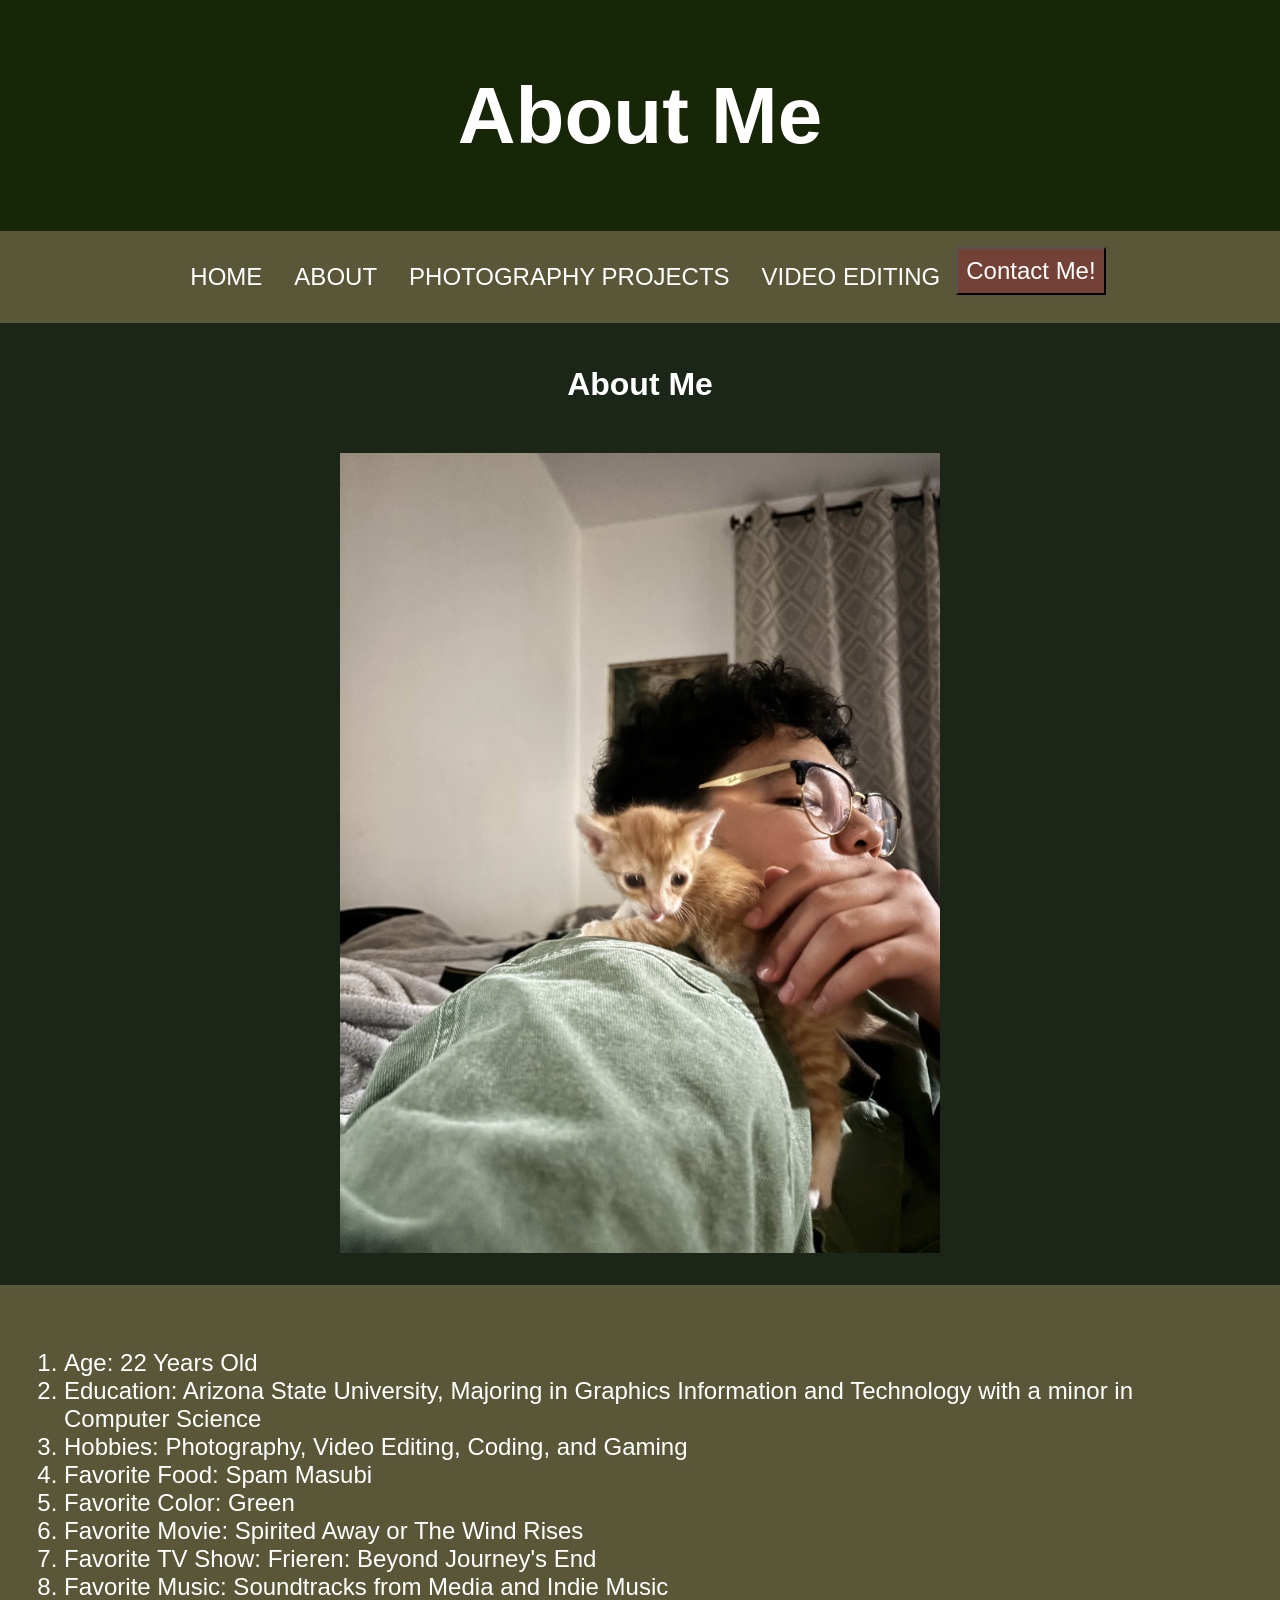
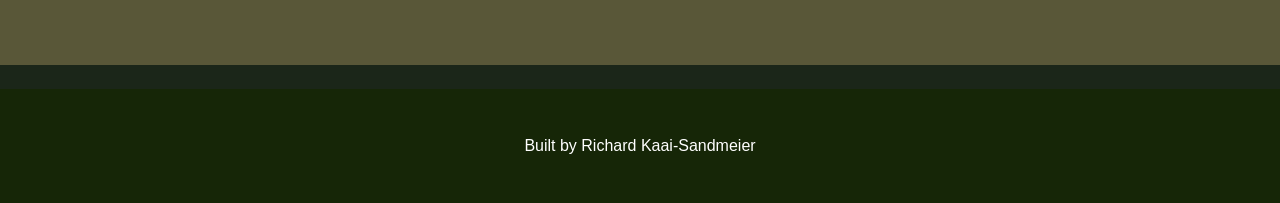
<file: about.html>
<!DOCTYPE html>
<html lang="en">
<head>
    <meta charset="UTF-8">
    <meta name="viewport" content="width=device-width, initial-scale=1.0">
    <link rel="stylesheet" href="styles.css">
    <title>About Me</title>
</head>
<body>
    <header>
        <h1>About Me</h1>
    </header>
    <nav>
        <ul>
            <li><a href="index.html">Home</a></li>
            <li><a href="about.html">About</a></li>
            <li><a href="photography.html">Photography Projects</a></li>
            <li><a href="VideoEditing.html">Video Editing</a></li>
            <li><button popovertarget="popup">Contact Me!</a></li>
        </ul>
    </nav>
    <main>
        <div class="Introduction">
                <h2>About Me</h2>
                <img class="profile-img" src="Images/Richie.jpg" alt="A photo of Richie with a cat.">
                    <ul class="aboutme">
                        <li>Age: 22 Years Old</li>
                        <li>Education: Arizona State University, Majoring in Graphics Information and Technology with a minor in Computer Science</li>
                        <li>Hobbies: Photography, Video Editing, Coding, and Gaming</li>
                        <li>Favorite Food: Spam Masubi</li>
                        <li>Favorite Color: Green</li>
                        <li>Favorite Movie: Spirited Away or The Wind Rises</li>
                        <li>Favorite TV Show: Frieren: Beyond Journey's End</li>
                        <li>Favorite Music: Soundtracks from Media and Indie Music</li>
                    </ul>
        </div>

    <div class="popup" id="popup" popover>
                <h2>Contact</h2>
                <h3>
                    Here is how you can contact me!
                </h3>
                <p>
                    Phone: (951)348-9174
                </p>
                    Email: KaaiSandmeierrichard@gmail.com
                <p>
                    Other Social Media: @richard_kaai_sandmeier
                </p>
                <p class="endmessage">Please click anywhere outside the box to close it.</p>
            </div>
    </main>
    <footer>
        <p>Built by Richard Kaai-Sandmeier</p>
    </footer>  
</body>
</html>
</file>
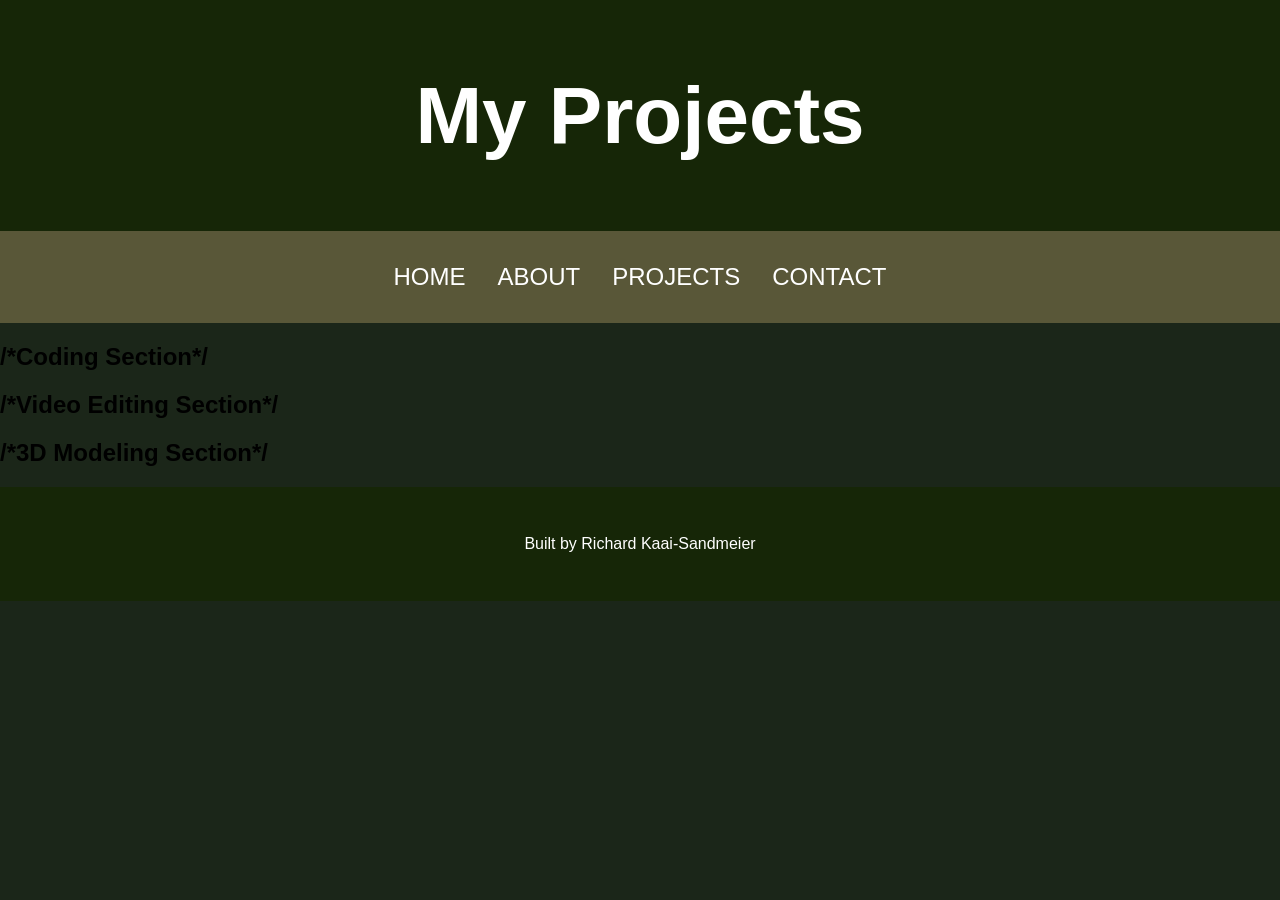
<file: coding.html>
<!DOCTYPE html>
<html lang="en">
<head>
    <meta charset="UTF-8">
    <meta name="viewport" content="width=device-width, initial-scale=1.0">
    <link rel="stylesheet" href="styles.css">
    <title>Coding Projects</title>
</head>
<body>
    <header>
        <h1>My Projects</h1>
    </header>
    <nav>
        <ul>
            <li><a href="index.html">Home</a></li>
            <li><a href="about.html">about</a></li>
            <li><a href="myprojects.html">projects</a></li>
            <li><a href="contact.html">contact</a></li>
        </ul>
    </nav>
    <main>
        <section>
            <h2>/*Coding Section*/</h2>
        </section>
        <section>
            <h2>/*Video Editing Section*/</h2>
        </section>
        <section>
            <h2>/*3D Modeling Section*/</h2>
        </section>
    </main>
    <footer>
        <p>Built by Richard Kaai-Sandmeier</p>
    </footer> 
</body>
</html>
</file>
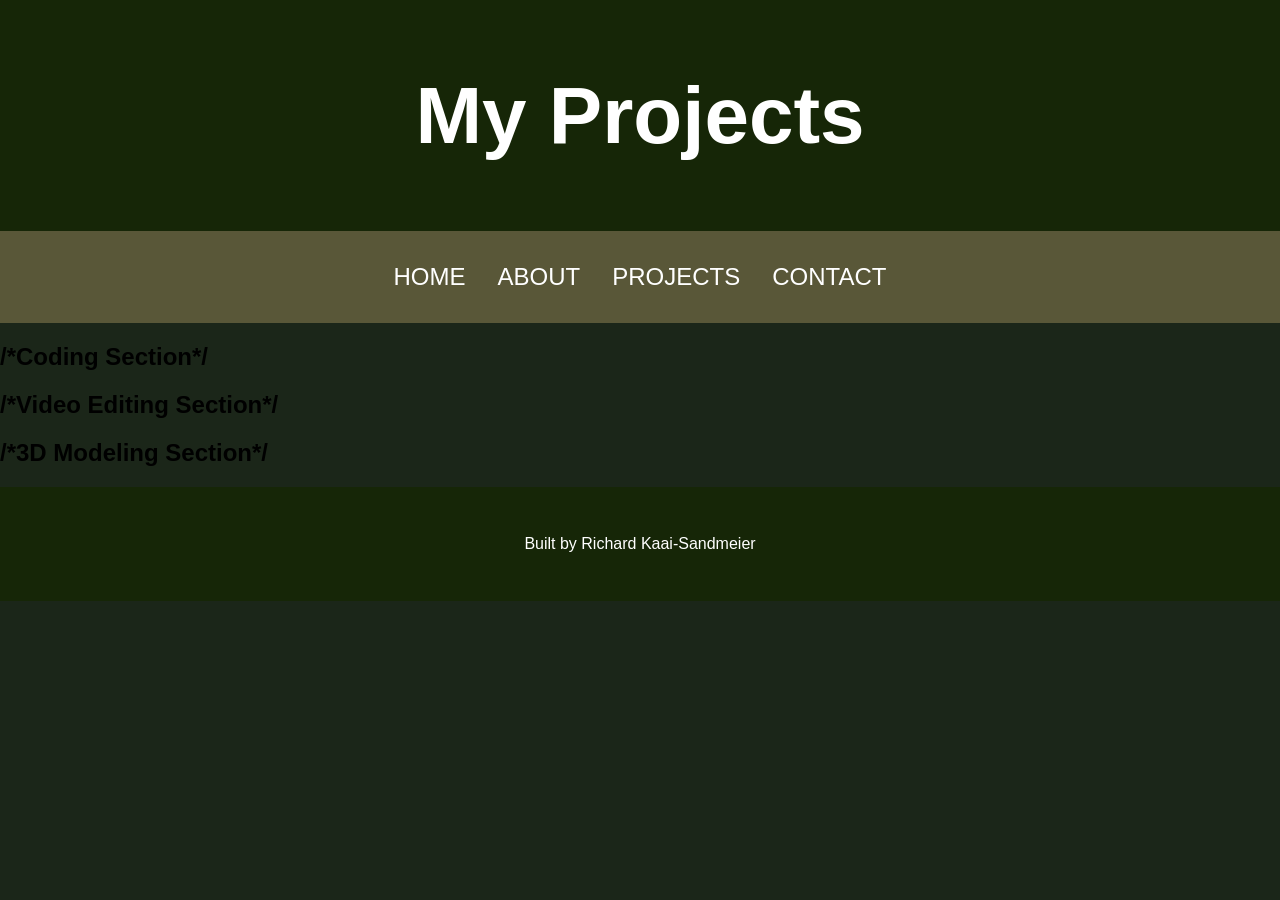
<file: myprojects.html>
<!DOCTYPE html>
<html lang="en">
<head>
    <meta charset="UTF-8">
    <meta name="viewport" content="width=device-width, initial-scale=1.0">
    <link rel="stylesheet" href="styles.css">
    <title>My projects</title>
</head>
<body>
    <header>
        <h1>My Projects</h1>
    </header>
    <nav>
        <ul>
            <li><a href="index.html">Home</a></li>
            <li><a href="about.html">about</a></li>
            <li><a href="myprojects.html">projects</a></li>
            <li><a href="contact.html">contact</a></li>
        </ul>
    </nav>
    <main>
        <section>
            <h2>/*Coding Section*/</h2>
        </section>
        <section>
            <h2>/*Video Editing Section*/</h2>
        </section>
        <section>
            <h2>/*3D Modeling Section*/</h2>
        </section>
    </main>
    <footer>
        <p>Built by Richard Kaai-Sandmeier</p>
    </footer> 
</body>
</html>
</file>
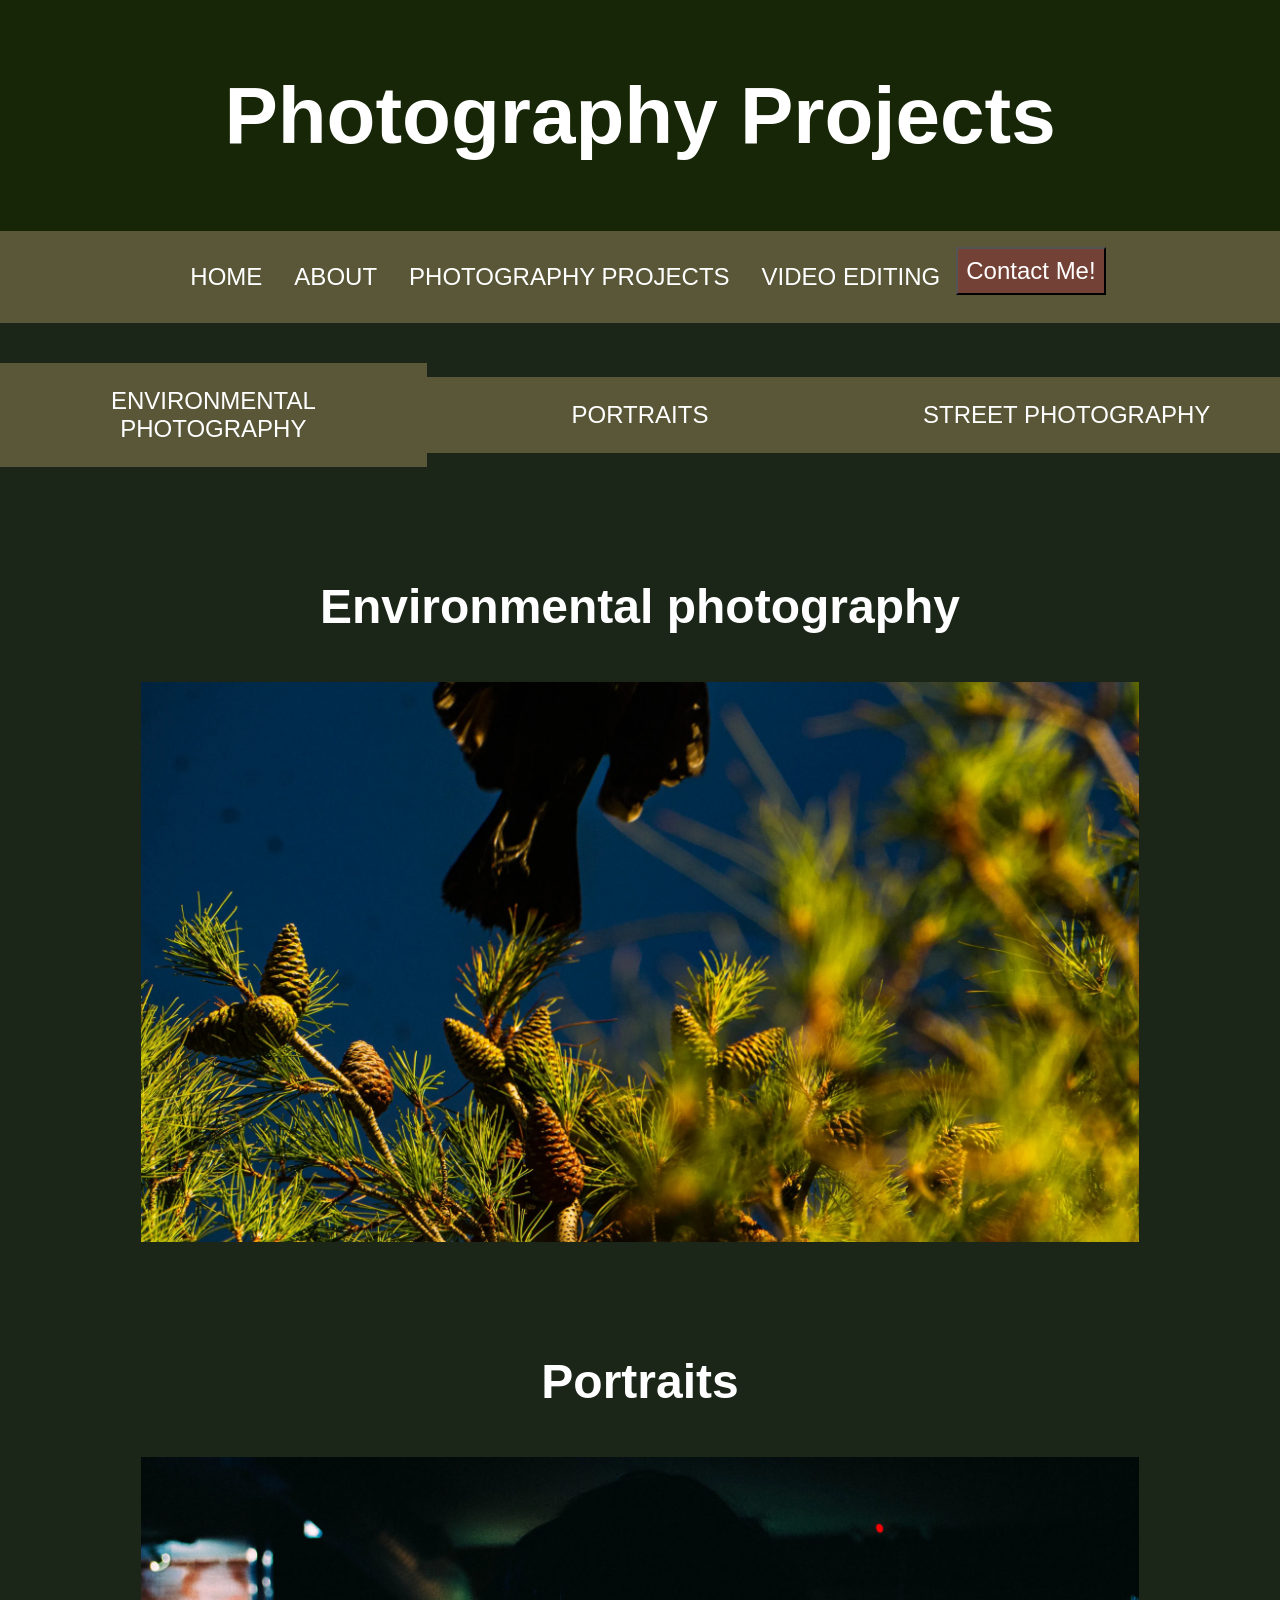
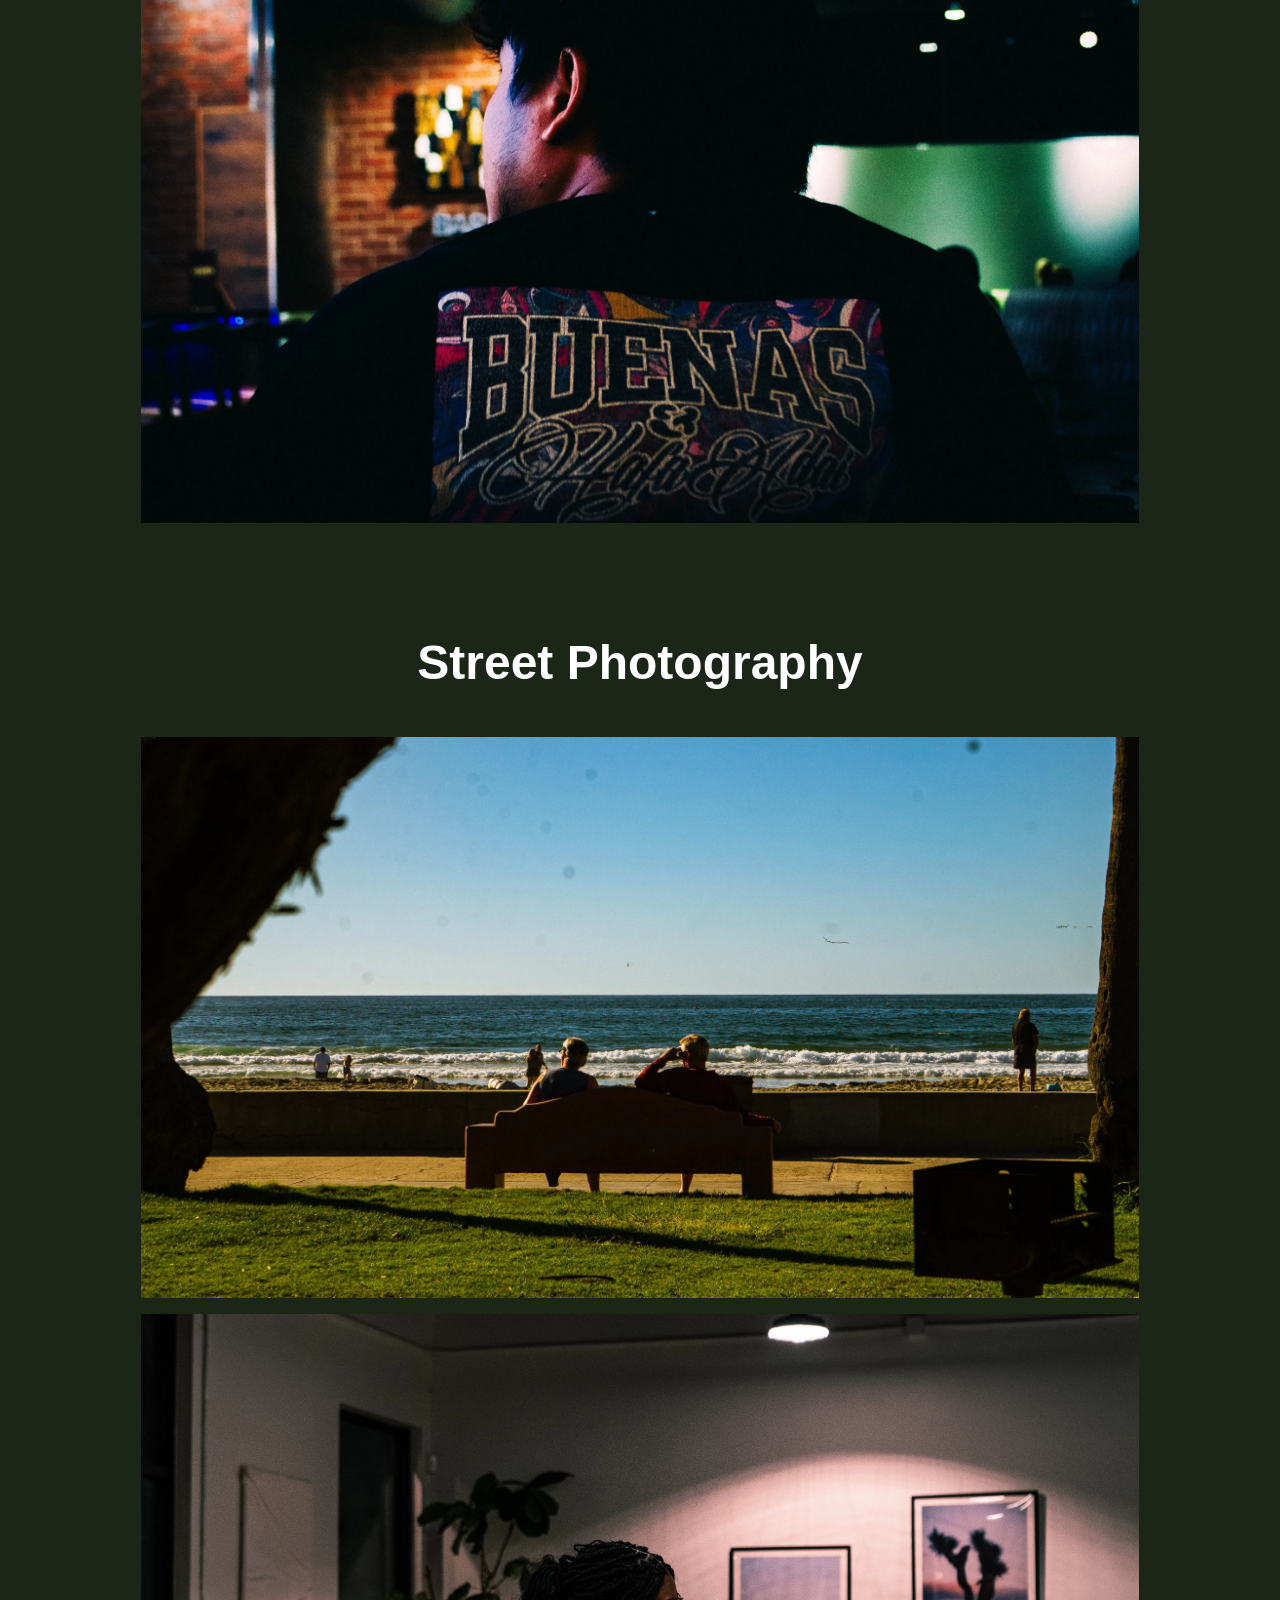
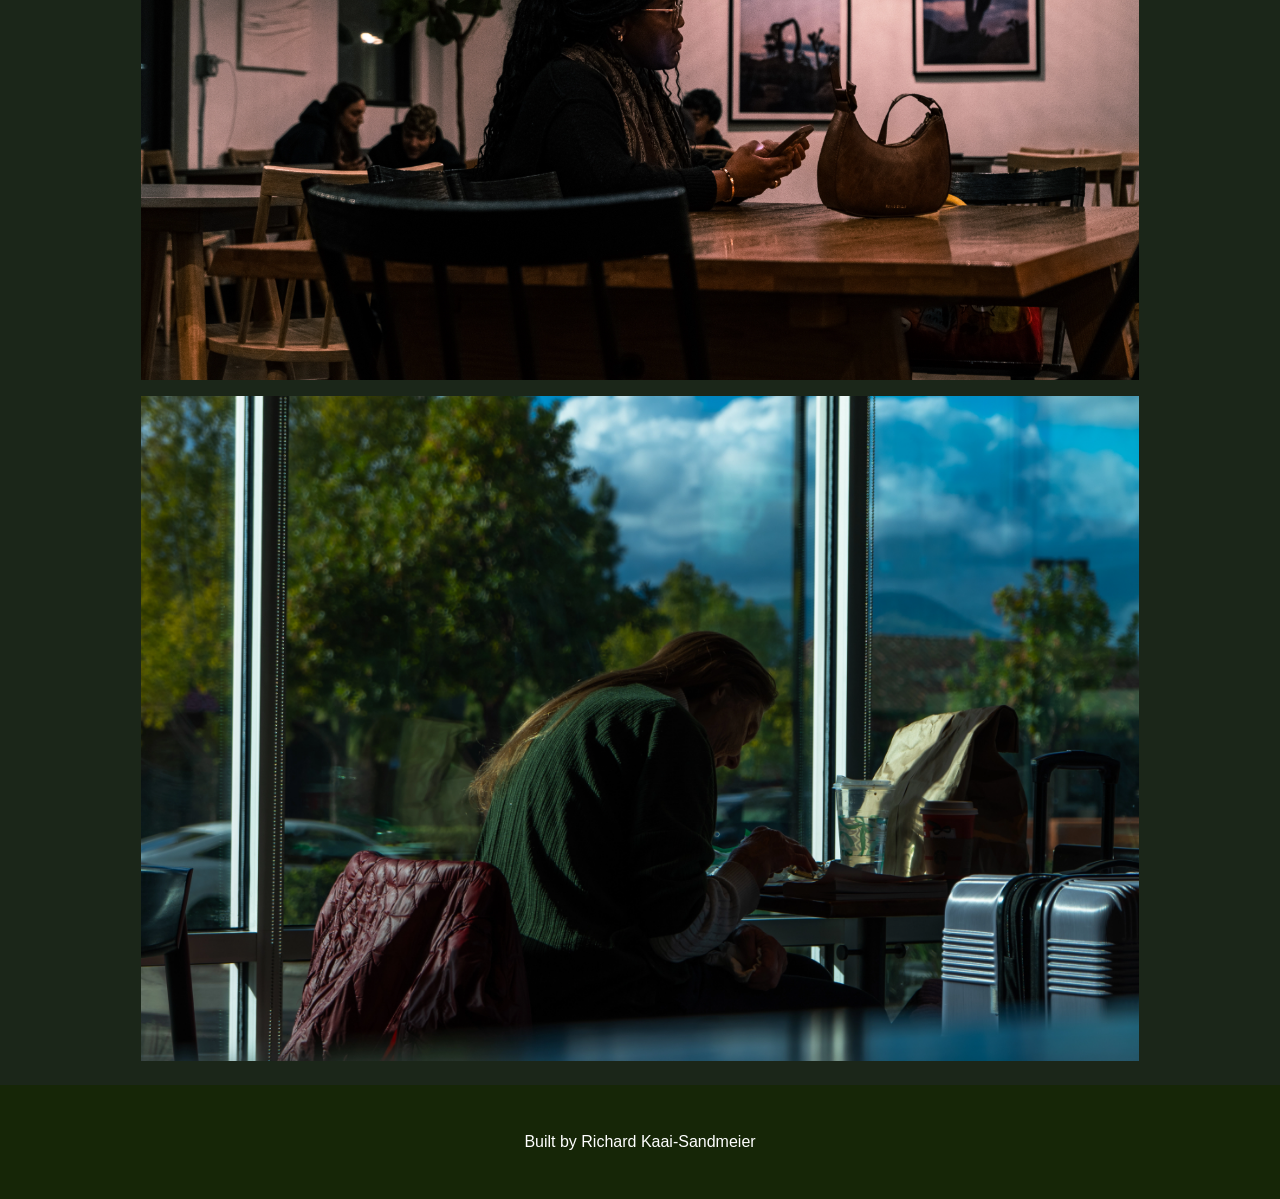
<file: photography.html>
<!DOCTYPE html>
<html lang="en">
<head>
    <meta charset="UTF-8">
    <meta name="viewport" content="width=device-width, initial-scale=1.0">
    <link rel="stylesheet" href="styles.css">
    <title>photography projects</title>
</head>
<body>
    <header>
        <h1>Photography Projects</h1>
    </header>
    <nav>
        <ul>
            <li><a href="index.html">Home</a></li>
            <li><a href="about.html">About</a></li>
            <li><a href="photography.html">Photography Projects</a></li>
            <li><a href="VideoEditing.html">Video Editing</a></li>
            <li><button popovertarget="popup">Contact Me!</a></li>
        </ul>
    </nav>
        <ul class="photography-nav">
            <li class="photography-nav"><a class="photography-nav" href="#Environmental Photography">Environmental Photography</a></li>
            <li class="photography-nav"><a class="photography-nav" href="#Portraits">Portraits</a></li>
            <li class="photography-nav"><a class="photography-nav" href="#Street Photography">Street Photography</a></li>
        </ul>
    <main>
        <section class="title" id="Environmental Photography">
            <h2>Environmental photography</h2>
                <img class="photography-image" src="Images/borbphoto.webp" alt="A photo of a bird taking flight off of some branches.">
        </section>
        <section class="title" id="Portraits">
            <h2>Portraits</h2>
                <img class="photography-image" src="Images/photo1.webp" alt="A photo of a gentleman in a black shirt with opposing colors on both sides of him.">
        </section>
        <section class="title" id="Street Photography">
            <h2>Street Photography</h2>
                <img class="photography-image" src="Images/coupleonthebeachphoto.webp" alt="A photo of a couple on the beach together.">
                <img class="photography-image" src="Images/ladyincafe2photo.webp" alt="A photo of a lady in a cafe at a table waiting for her drink.">
                <img class="photography-image" src="Images/ladyatthecafephoto.webp" alt="A photo of a lady with her drink in a cafe.">
        </section>
    <div class="popup" id="popup" popover>
                <h2>Contact</h2>
                <h3>
                    Here is how you can contact me!
                </h3>
                <p>
                    Phone: (951)348-9174
                </p>
                    Email: KaaiSandmeierrichard@gmail.com
                <p>
                    Other Social Media: @richard_kaai_sandmeier
                </p>
                <p class="endmessage">Please click anywhere outside the box to close it.</p>
            </div>
    </main>
    <footer>
        <p>Built by Richard Kaai-Sandmeier</p>
    </footer> 
</body>
</html>
</file>
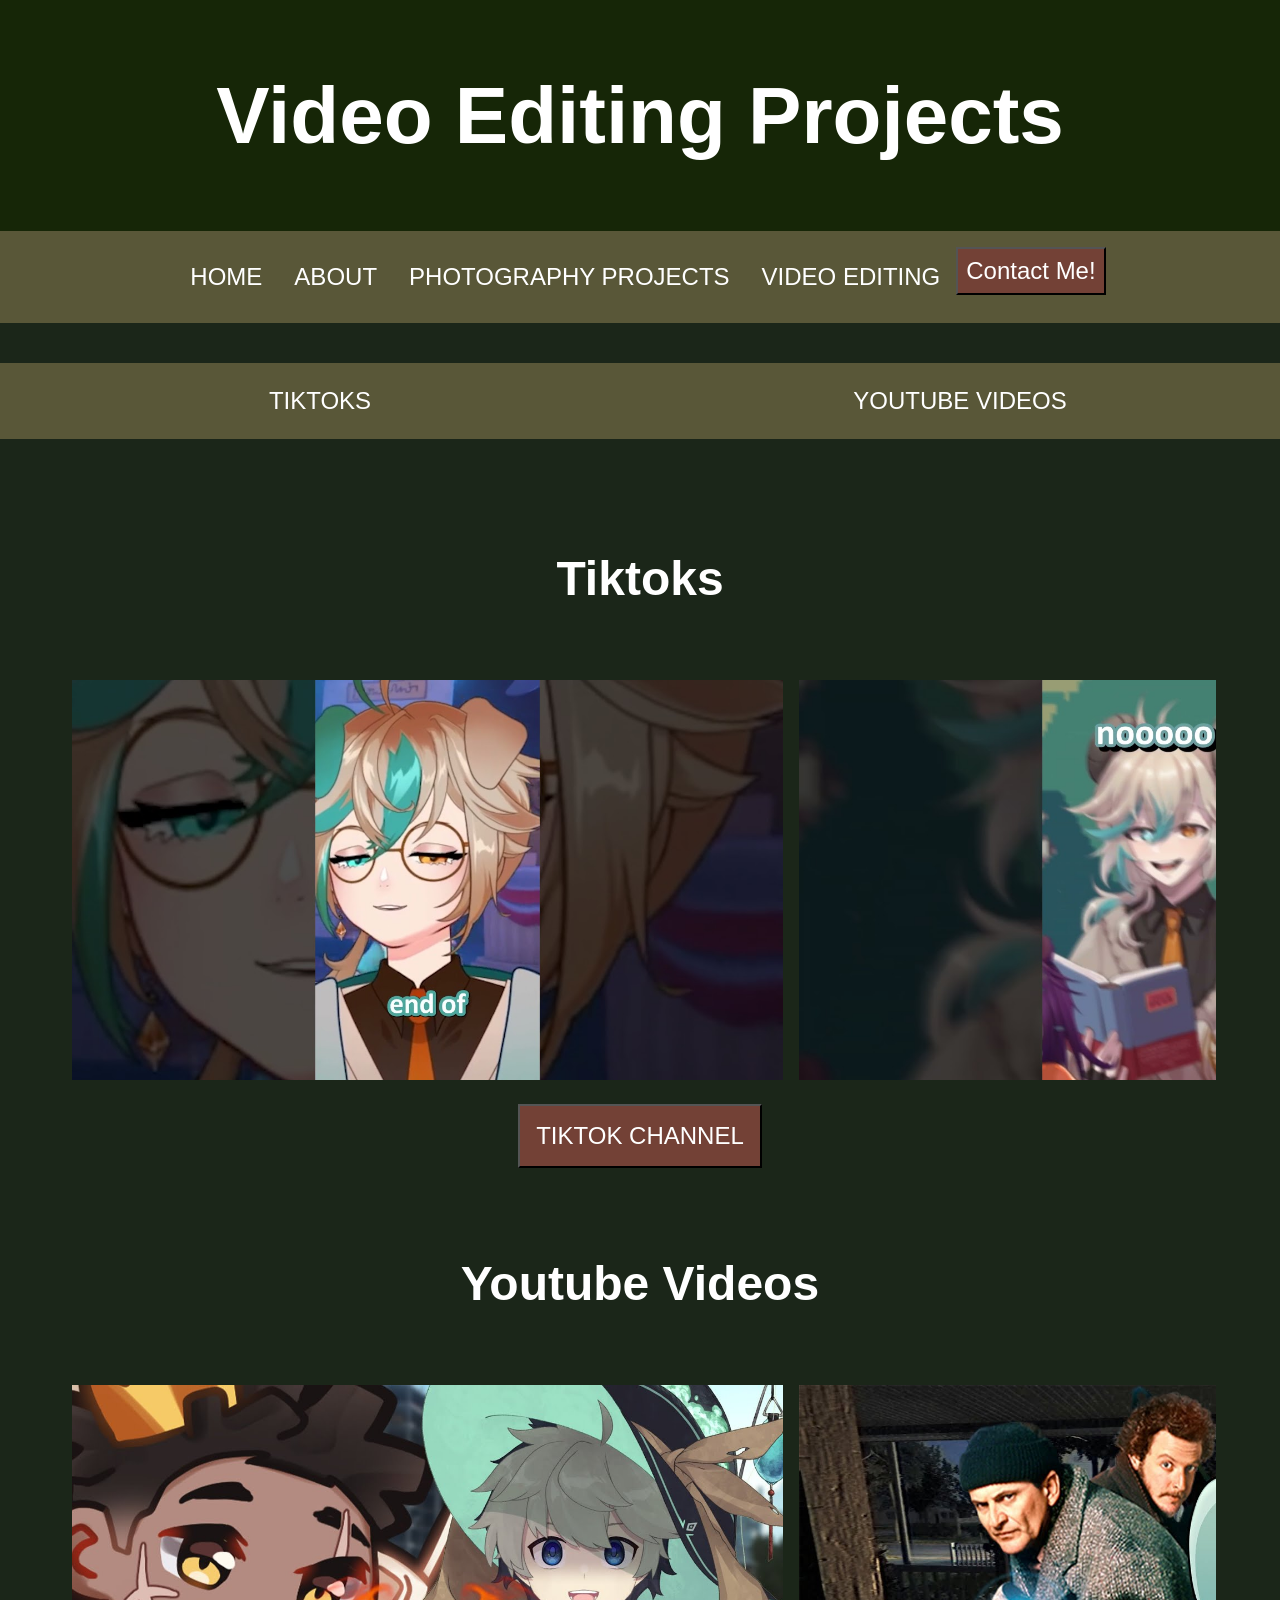
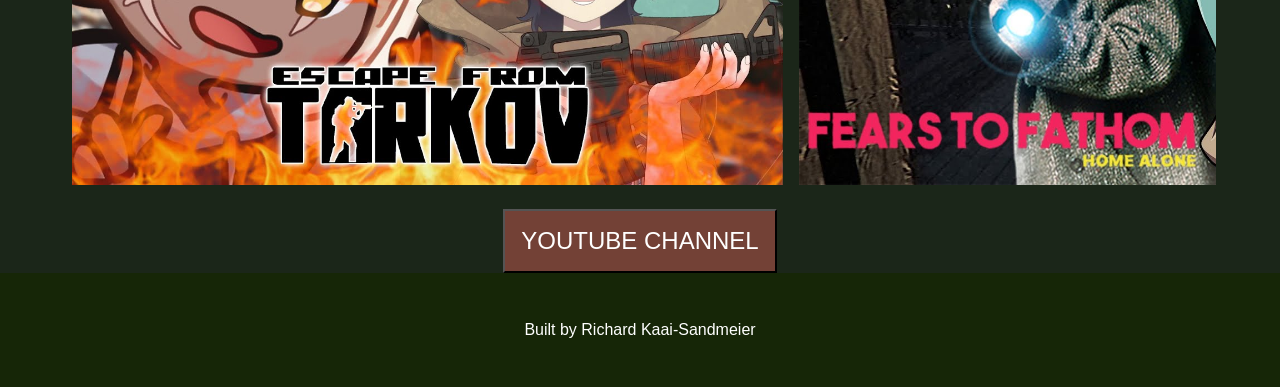
<file: VideoEditing.html>
<!DOCTYPE html>
<html lang="en">
<head>
    <meta charset="UTF-8">
    <meta name="viewport" content="width=device-width, initial-scale=1.0">
    <link rel="stylesheet" href="styles.css">
    <title>Coding Projects</title>
</head>
<body>
    <header>
        <h1>Video Editing Projects</h1>
    </header>
    <nav>
        <ul>
            <li><a href="index.html">Home</a></li>
            <li><a href="about.html">About</a></li>
            <li><a href="photography.html">Photography Projects</a></li>
            <li><a href="VideoEditing.html">Video Editing</a></li>
            <li><button popovertarget="popup">Contact Me!</a></li>
        </ul>
    </nav>

    <ul class="video-nav">
            <li class="Video-nav"><a class="Video-nav" href="#Tiktoks">Tiktoks</a></li>
            <li class="Video-nav"><a class="Video-nav" href="#Youtube Videos">Youtube Videos</a></li>
    </ul>
    <main>
        <section class="title">
            <h2>Tiktoks</h2>
        </section>
        <div class="carousel">
                    <div id="tiktoks" class="group">
                        <img src="Images/TT (1).jpg" alt="Thumbnail for the first tiktok of atlas which has end of as text.">
                        <img src="Images/TT (2).jpg" alt="Atlas screaming nooooooo in response to something happening in game">
                        <img src="Images/TT (3).jpg" alt="A surprised picture of Atlas as a thumbnail for tiktok">
                        <img src="Images/TT (4).jpg" alt="A video fo Atlas reading chat">
                        <img src="Images/TT (5).jpg" alt="A thumbnail of Atlas in a dog form as the thumbnail.">
                    </div>
                    <div aria-hidden class="group">
                        <img src="Images/TT (1).jpg" alt="Thumbnail for the first tiktok of atlas which has end of as text.">
                        <img src="Images/TT (2).jpg" alt="Atlas screaming nooooooo in response to something happening in game">
                        <img src="Images/TT (3).jpg" alt="A surprised picture of Atlas as a thumbnail for tiktok">
                        <img src="Images/TT (4).jpg" alt="A video fo Atlas reading chat">
                        <img src="Images/TT (5).jpg" alt="A thumbnail of Atlas in a dog form as the thumbnail.">
                    </div>
                </div>
            <button class="button"><a href="https://www.tiktok.com/@atlasvisscher">Tiktok Channel</a></button>

        <section id="Youtube Videos" class="title">
            <h2>Youtube Videos</h2>
        </section>
        <div class="carousel">
                    <div class="group">
                        <img src="Images/YT 1.jpg" alt="Thumbnail of one of Richie's first YT videos on escape from Tarkov">
                        <img src="Images/YT 2.jpg" alt="The last video that Richie has edited which was on a horror game.">
                    </div>
                    <div aria-hidden class="group">
                        <img src="Images/YT 1.jpg" alt="Thumbnail of one of Richie's first YT videos on escape from Tarkov">
                        <img src="Images/YT 2.jpg" alt="The last video that Richie has edited which was on a horror game.">
                    </div>
                </div>
                <button class="button"><a href="https://www.youtube.com/@Atlas_Visscher">Youtube Channel</a></button>


        
    <div class="popup" id="popup" popover>
                <h2>Contact</h2>
                <h3>
                    Here is how you can contact me!
                </h3>
                <p>
                    Phone: (951)348-9174
                </p>
                    Email: KaaiSandmeierrichard@gmail.com
                <p>
                    Other Social Media: @richard_kaai_sandmeier
                </p>
                <p class="endmessage">Please click anywhere outside the box to close it.</p>
            </div>
    </main>
    <footer>
        <p>Built by Richard Kaai-Sandmeier</p>
    </footer> 
</body>
</html>
</file>
<file: styles.css>
/* CSS by Richard Kaai-Sandmeier*/
/*
Color Pallete
    light grey: #A4A4A6
    dark grey: #1B2619
    dark green: #162607
    light green: #595738
    light brown: #734136
*/

/* GLOBAL (base) MOBILE FIRST */
body{
    background-color: #1B2619;
    margin: 0;
    font-family: Verdana, Geneva, Tahoma, sans-serif;
}

h1{
    font-size: 5rem;
}
header p{
    font-size: 1.5rem;
    color: #A4A4A6;
}

header {
    background-color: #162607;
    color: white;
    text-align: center;
    padding: 1rem;
    display: flexbox;
}

nav {
    background-color: #595738;
    padding: 1rem;
    display: flex;
    justify-content: center;
    text-align: center;
    font-size: 1.5rem;
}

nav ul {
    list-style: none;
    margin: 0;
    padding: 0;
}

nav a {
    color: white;
    text-decoration: none;
    padding: 1rem;
    display: flex;
    align-items: center;
    justify-content: center;
    text-transform:uppercase;
}
nav a:hover {
    background-color: #734136;
}

nav button{
    background-color: #734136;
    font-size: 1.5rem;
    text-decoration: none;
    text-align: center;
    color: white;
    padding:0.5rem;
}

.Introduction{
    display: flex;
    flex-direction: column;
    align-items: center;
}

.Introduction img{
    height: 35rem;
    padding: .5rem;
    font: 3rem;
    text-align: center;
}

.Introduction > div{
    width: 100%;
    max-width: 80%;
    text-align: center;
    margin: 0 auto;
}

.Introduction p{
    font-size: 1rem;
    background-color: #734136;
    color: white;
    text-align: center;
    padding: 1rem;
}

.Introduction button{
    background-color: #162607;
    font-size: 2rem;
    text-decoration: none;
    text-align: center;
    margin: 1rem auto 0;
    display: block;
}

.Introduction a{
    color: white;
    text-decoration: none;
    padding: 0.5rem;
    display: inline-block;
    text-transform:uppercase;
}



.title, .Introduction h2{
    font-size: 2rem;
    color: white;
    text-align: center;
    padding: 1rem;
    padding: 1rem;
}
.title p{
    font-size: 1rem;
    background-color: #595738;
    color: white;
    text-align: center;
    padding: 1rem;
}
.title{
    display: flex;
    flex-direction: column;
    align-items: center;
}

footer{
    background-color: #162607;
    padding: 2rem;
    text-align: center;
    color: white;
}

.popup{
    background-color: #1B2619;
    color: white;
    text-align: center;
    padding: 2rem;
    position: fixed;
}

.endmessage{
    font-size: .75rem;
    color: #A4A4A6;
}

ul.aboutme{
    color: white;
    padding: 4rem;
    font-size: 1.5rem;
    background-color: #595738;
    list-style: numbered;
}

.button{
    background-color: #734136;
    font-size: 1.5rem;
    text-decoration: none;
    text-align: center;
    color: white;
    padding:0.5rem;
    margin: 1rem auto 0;
    display: block;
}
.button a{
    color: white;
    text-decoration: none;
    padding: 0.5rem;
    display: inline-block;
    text-transform:uppercase;
}

/* carousel video credit from: https://www.youtube.com/watch?v=KD1Yo8a_Qis or coding2go */

.carousel{
    margin: 10px auto;
    width: 90%;
    display: flex;
    overflow-x: auto;
    ;
}

.carousel::-webkit-scrollbar{
    display: none;
}

.group{
    display: flex;
    align-items: center;
    justify-content: center;
    animation: spin 10s infinite linear;
    width:auto;
}

.group img{
    flex: 0 0 6rem;
    height: 25rem;
    padding: .5rem;
    font: 3rem;
    text-align: center;
    align-content: center;
}

@keyframes spin{
    from {translate: 0;}
    to{translate: -100%;}
}

ul{
    list-style: none;
}

.photography-nav li, .video-nav li{
    padding: 1rem;
    background-color: #595738;
    color: white;
    margin: 0.5rem auto;
    width: 80%;
    text-align: center;
}

.photography-nav a, .video-nav a{
    color: white;
    text-decoration: none;
    padding: 0.5rem;
    display: inline-block;
    text-transform:uppercase;
    font-size: 1.5rem;
}

.photography-nav a:hover, .video-nav a:hover{
    background-color: #734136;
    padding: 0.5rem;
}

.photography-nav, .video-nav{
    display: flex;
    flex-direction: column;
    align-items: center;
    text-align: center;
    text-transform: uppercase;
    padding: 1rem 0;
    height: auto;
}

.title{
    margin-top: 2rem;
}

.photography-image{
    width: 100%;
    max-width: 80%;
    height: auto;
    padding: .5rem;
    font: 3rem;
    text-align: center;
}

@media (min-width: 768px){

    nav ul {
        display: flex;
        flex-direction: row;
        justify-content: center;
    }
    .photography-nav, .video-nav{
        display: flex;
        flex-direction: row;
        justify-content: center;
    }

    .Introduction{
        flex-direction: row;
        flex-wrap: wrap;
        justify-content: center;
    }
    .Introduction h2{
        width: 100%;
        max-width: 100%;
        box-sizing: border-box;
    }
    .Introduction img{
        height: 50rem;
        padding: .5rem;
        font: 3rem;
        text-align: center;
    }
    .Introduction > div{
        width: 100%;
        max-width: 50%;
        text-align: center;
        margin: 0 auto;
    }
    
}
</file>
